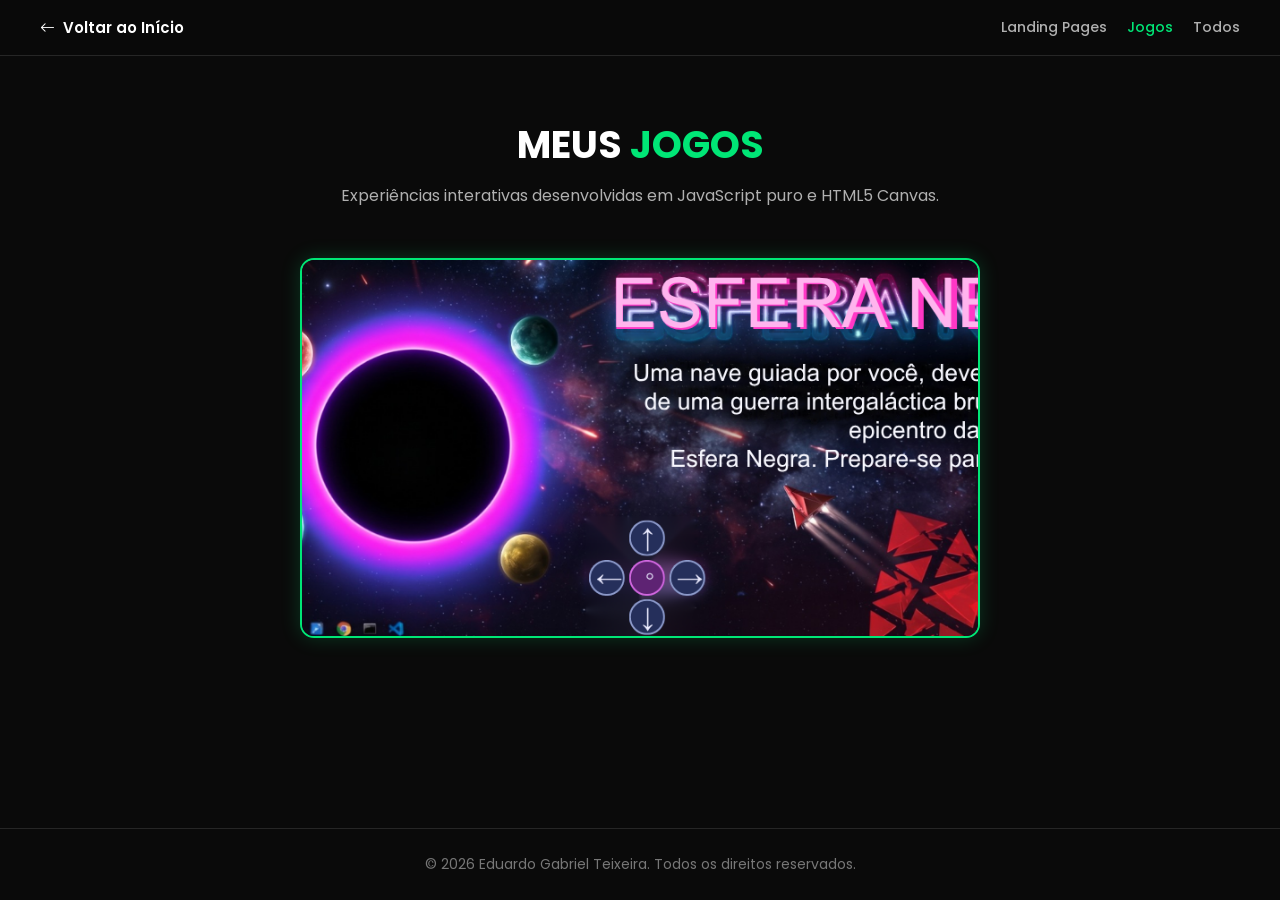
<file: jogos.html>
<!DOCTYPE html>
<html lang="pt-BR">
<head>
    <meta charset="UTF-8">
    <meta name="viewport" content="width=device-width, initial-scale=1.0">
    <title>Eduardo Gabriel | Jogos HTML5 Canvas</title>
    <link rel="preconnect" href="https://fonts.googleapis.com">
    <link rel="preconnect" href="https://fonts.gstatic.com" crossorigin>
    <link href="https://fonts.googleapis.com/css2?family=Poppins:wght@300;400;500;600;700&display=swap" rel="stylesheet">
    <link rel="stylesheet" href="https://cdn.jsdelivr.net/npm/bootstrap-icons@1.11.3/font/bootstrap-icons.min.css">
    <link rel="stylesheet" href="https://cdnjs.cloudflare.com/ajax/libs/font-awesome/6.4.0/css/all.min.css">
    <link rel="stylesheet" href="projetos.css">
</head>
<body>
    <header>
        <nav class="interface header-nav">
            <a href="index.html" class="btn-voltar"><i class="bi bi-arrow-left"></i> Voltar ao Início</a>
            <div class="nav-atalhos">
                <a href="landing.html">Landing Pages</a>
                <a href="jogos.html" class="ativo">Jogos</a>
                <a href="projetos.html">Todos</a>
            </div>
        </nav>
    </header>

    <main>
        <section class="projetos">
            <div class="interface">
                <h2 class="titulo">MEUS <span>JOGOS</span></h2>
                <p class="subtitle">Experiências interativas desenvolvidas em JavaScript puro e HTML5 Canvas.</p>
                
                <div class="flex">
                    <div class="img-port card-jogo">
                        <img src="images/Esfera Negra.png" alt="Esfera Negra na Galáxia">
                        <div class="overlay-port">
                            <p>Esfera Negra na Galáxia</p>
                            <div class="tech">Space Shooter Arcade • HTML5 Canvas &amp; JS</div>
                            <div class="links-projeto">
                                <a href="https://eduardogabrielt.github.io/esfera-negra/" target="_blank" rel="noopener" class="btn-acao-projeto">
                                    <i class="fa-solid fa-gamepad"></i> Jogar Agora
                                </a>
                            </div>
                        </div>
                    </div>
                </div>
            </div>
        </section>
    </main>

    <footer>
        <p>&copy; 2026 Eduardo Gabriel Teixeira. Todos os direitos reservados.</p>
    </footer>
</body>
</html>
</file>
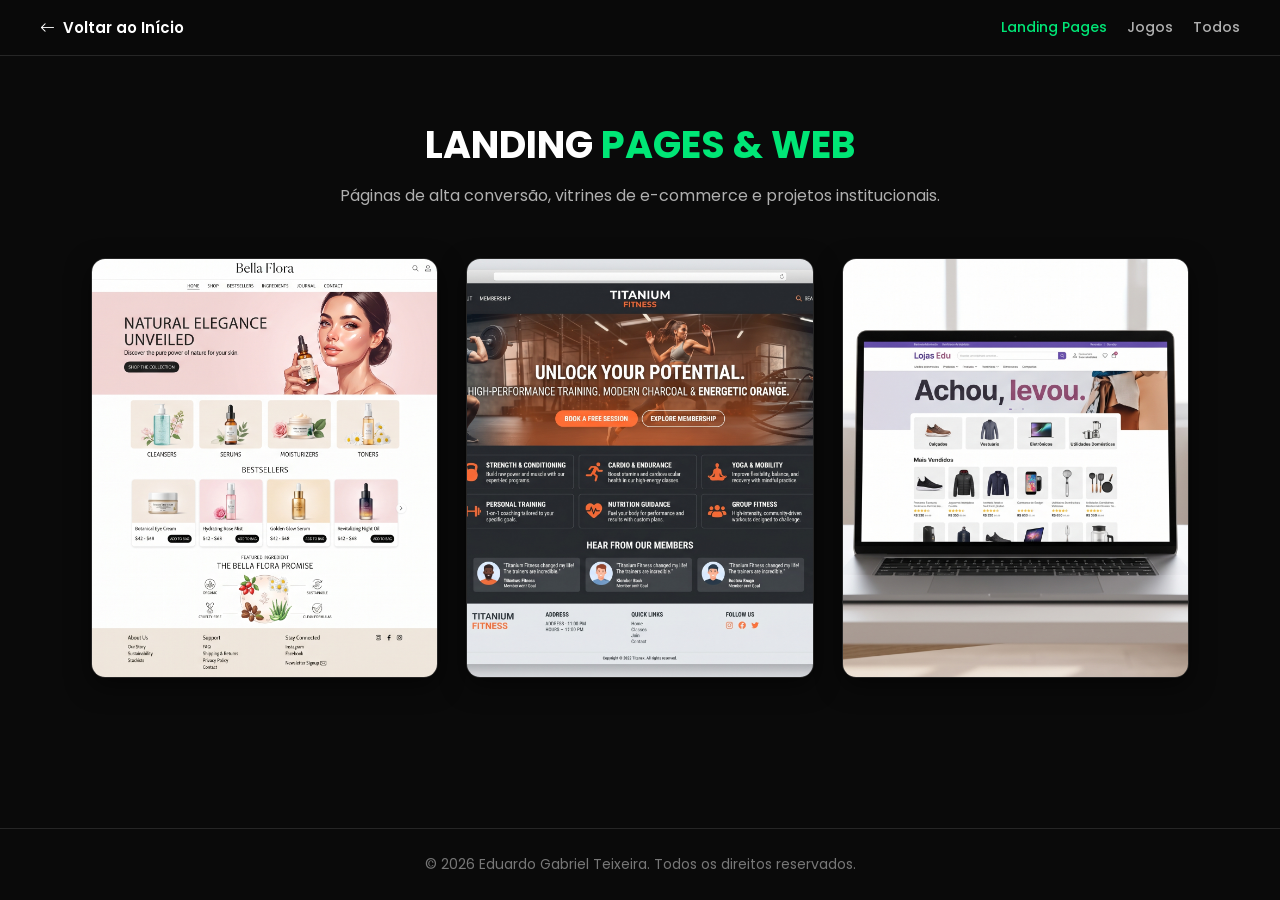
<file: landing.html>
<!DOCTYPE html>
<html lang="pt-BR">
<head>
    <meta charset="UTF-8">
    <meta name="viewport" content="width=device-width, initial-scale=1.0">
    <title>Eduardo Gabriel | Landing Pages & Aplicações Web</title>
    <link rel="preconnect" href="https://fonts.googleapis.com">
    <link rel="preconnect" href="https://fonts.gstatic.com" crossorigin>
    <link href="https://fonts.googleapis.com/css2?family=Poppins:wght@300;400;500;600;700&display=swap" rel="stylesheet">
    <link rel="stylesheet" href="https://cdn.jsdelivr.net/npm/bootstrap-icons@1.11.3/font/bootstrap-icons.min.css">
    <link rel="stylesheet" href="https://cdnjs.cloudflare.com/ajax/libs/font-awesome/6.4.0/css/all.min.css">
    <link rel="stylesheet" href="projetos.css">
</head>
<body>
    <header>
        <nav class="interface header-nav">
            <a href="index.html" class="btn-voltar"><i class="bi bi-arrow-left"></i> Voltar ao Início</a>
            <div class="nav-atalhos">
                <a href="landing.html" class="ativo">Landing Pages</a>
                <a href="jogos.html">Jogos</a>
                <a href="projetos.html">Todos</a>
            </div>
        </nav>
    </header>

    <main>
        <section class="projetos">
            <div class="interface">
                <h2 class="titulo">LANDING <span>PAGES &amp; WEB</span></h2>
                <p class="subtitle">Páginas de alta conversão, vitrines de e-commerce e projetos institucionais.</p>
                
                <div class="flex">
                    <div class="img-port">
                        <img src="images/projeto1.jfif" alt="Bella Flora - Landing Page">
                        <div class="overlay-port">
                            <p>Bella Flora</p>
                            <div class="tech">Landing Page de Alta Conversão</div>
                            <div class="links-projeto">
                                <a href="https://eduardogabrielt.github.io/site-ale-liu/" target="_blank" rel="noopener" class="btn-acao-projeto">
                                    <i class="bi bi-box-arrow-up-right"></i> Ver Projeto
                                </a>
                            </div>
                        </div>
                    </div>

                    <div class="img-port">
                        <img src="images/projeto2.jfif" alt="Academia Fit Pro">
                        <div class="overlay-port">
                            <p>Academia Fit Pro</p>
                            <div class="tech">Landing Page Institucional</div>
                            <div class="links-projeto">
                                <a href="index.html#contato" class="btn-acao-projeto">
                                    <i class="bi bi-chat-dots"></i> Solicitar Similar
                                </a>
                            </div>
                        </div>
                    </div>

                    <div class="img-port">
                        <img src="images/projeto3.jfif" alt="Loja Virtual E-commerce">
                        <div class="overlay-port">
                            <p>Vitrine E-Commerce</p>
                            <div class="tech">Catálogo Dinâmico &amp; Responsivo</div>
                            <div class="links-projeto">
                                <a href="https://eduardogabrielt.github.io/lojaedu2026/#produtos" target="_blank" rel="noopener" class="btn-acao-projeto">
                                    <i class="bi bi-cart3"></i> Acessar Loja
                                </a>
                            </div>
                        </div>
                    </div>
                </div>
            </div>
        </section>
    </main>

    <footer>
        <p>&copy; 2026 Eduardo Gabriel Teixeira. Todos os direitos reservados.</p>
    </footer>
</body>
</html>
</file>
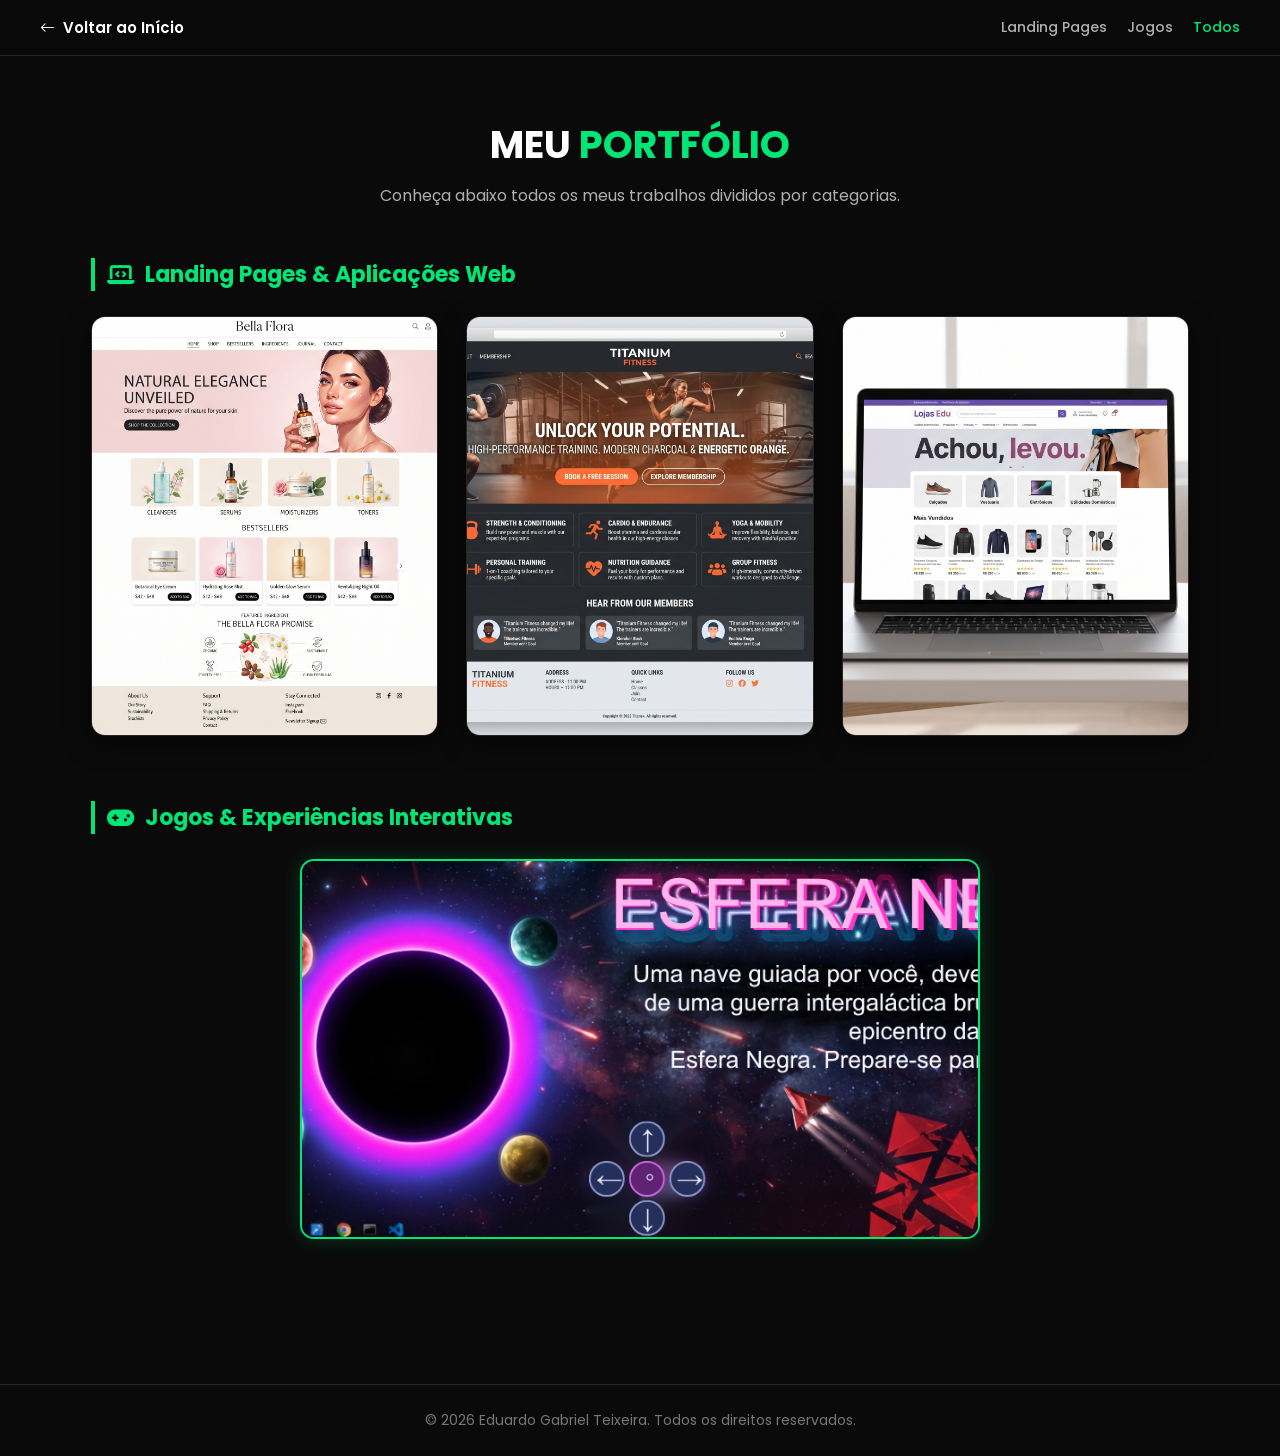
<file: projetos.html>
<!DOCTYPE html>
<html lang="pt-BR">
<head>
    <meta charset="UTF-8">
    <meta name="viewport" content="width=device-width, initial-scale=1.0">
    <title>Eduardo Gabriel | Portfólio Completo</title>
    <link rel="preconnect" href="https://fonts.googleapis.com">
    <link rel="preconnect" href="https://fonts.gstatic.com" crossorigin>
    <link href="https://fonts.googleapis.com/css2?family=Poppins:wght@300;400;500;600;700&display=swap" rel="stylesheet">
    <link rel="stylesheet" href="https://cdn.jsdelivr.net/npm/bootstrap-icons@1.11.3/font/bootstrap-icons.min.css">
    <link rel="stylesheet" href="https://cdnjs.cloudflare.com/ajax/libs/font-awesome/6.4.0/css/all.min.css">
    <link rel="stylesheet" href="projetos.css">
</head>
<body>
    <header>
        <nav class="interface header-nav">
            <a href="index.html" class="btn-voltar"><i class="bi bi-arrow-left"></i> Voltar ao Início</a>
            <div class="nav-atalhos">
                <a href="landing.html">Landing Pages</a>
                <a href="jogos.html">Jogos</a>
                <a href="projetos.html" class="ativo">Todos</a>
            </div>
        </nav>
    </header>

    <main>
        <section class="projetos">
            <div class="interface">
                <h2 class="titulo">MEU <span>PORTFÓLIO</span></h2>
                <p class="subtitle">Conheça abaixo todos os meus trabalhos divididos por categorias.</p>
                
                <!-- SECÇÃO 1: LANDING PAGES & APLICAÇÕES WEB -->
                <div id="landing" class="categoria-secao">
                    <h3 class="subtitulo-categoria">
                        <i class="fa-solid fa-laptop-code"></i> Landing Pages &amp; Aplicações Web
                    </h3>
                    
                    <div class="flex">
                        <div class="img-port">
                            <img src="images/projeto1.jfif" alt="Landing Page Bella Flora">
                            <div class="overlay-port">
                                <p>Bella Flora</p>
                                <div class="tech">Landing Page de Alta Conversão</div>
                                <div class="links-projeto">
                                    <a href="#" target="_blank" rel="noopener" class="btn-acao-projeto">
                                        <i class="bi bi-box-arrow-up-right"></i> Ver Projeto
                                    </a>
                                </div>
                            </div>
                        </div>

                        <div class="img-port">
                            <img src="images/projeto2.jfif" alt="Landing Page Academia Fit Pro">
                            <div class="overlay-port">
                                <p>Academia Fit Pro</p>
                                <div class="tech">Landing Page Institucional</div>
                                <div class="links-projeto">
                                    <a href="index.html#contato" class="btn-acao-projeto">
                                        <i class="bi bi-chat-dots"></i> Solicitar Similar
                                    </a>
                                </div>
                            </div>
                        </div>

                        <div class="img-port">
                            <img src="images/projeto3.jfif" alt="Vitrine E-Commerce">
                            <div class="overlay-port">
                                <p>Vitrine E-Commerce</p>
                                <div class="tech">Catálogo Dinâmico &amp; Responsivo</div>
                                <div class="links-projeto">
                                    <a href="https://eduardogabrielt.github.io/lojaedu2026/#produtos" target="_blank" rel="noopener" class="btn-acao-projeto">
                                        <i class="bi bi-cart3"></i> Acessar Loja
                                    </a>
                                </div>
                            </div>
                        </div>
                    </div>
                </div>

                <!-- SECÇÃO 2: JOGOS & EXPERIÊNCIAS INTERATIVAS -->
                <div id="jogos" class="categoria-secao">
                    <h3 class="subtitulo-categoria">
                        <i class="fa-solid fa-gamepad"></i> Jogos &amp; Experiências Interativas
                    </h3>
                    
                    <div class="flex">
                        <div class="img-port card-jogo">
                            <img src="images/Esfera Negra.png" alt="Esfera Negra na Galáxia">
                            <div class="overlay-port">
                                <p>Esfera Negra na Galáxia</p>
                                <div class="tech">Space Shooter Arcade • HTML5 Canvas &amp; JS</div>
                                <div class="links-projeto">
                                    <a href="https://eduardogabrielt.github.io/esfera-negra/" target="_blank" rel="noopener" class="btn-acao-projeto">
                                        <i class="fa-solid fa-gamepad"></i> Jogar Agora
                                    </a>
                                </div>
                            </div>
                        </div>
                    </div>
                </div>

            </div>
        </section>
    </main>

    <footer>
        <p>&copy; 2026 Eduardo Gabriel Teixeira. Todos os direitos reservados.</p>
    </footer>
</body>
</html>
</file>
<file: projetos.css>
/* =========================================
   ESTILOS DAS PÁGINAS DE PROJETOS, LANDING E JOGOS
   ========================================= */
:root {
    --bg-main: #0a0a0a;
    --bg-card: #141414;
    --border-color: #262626;
    --primary: #00e676;
    --primary-hover: #00c853;
    --text-main: #ffffff;
    --text-muted: #b0b0b0;
}

* {
    margin: 0;
    padding: 0;
    box-sizing: border-box;
    font-family: 'Poppins', sans-serif;
}

body {
    background-color: var(--bg-main);
    color: var(--text-main);
    overflow-x: hidden;
    min-height: 100vh;
    display: flex;
    flex-direction: column;
}

header {
    background-color: rgba(10, 10, 10, 0.95);
    backdrop-filter: blur(10px);
    border-bottom: 1px solid var(--border-color);
    position: sticky;
    top: 0;
    width: 100%;
    z-index: 1000;
}

.interface {
    max-width: 1200px;
    margin: 0 auto;
    padding: 0 4%;
}

.header-nav {
    display: flex;
    justify-content: space-between;
    align-items: center;
    padding: 16px 0;
}

.btn-voltar {
    color: var(--text-main);
    text-decoration: none;
    font-weight: 600;
    font-size: 15px;
    display: inline-flex;
    align-items: center;
    gap: 8px;
    transition: color 0.3s;
}

.btn-voltar:hover {
    color: var(--primary);
}

.nav-atalhos {
    display: flex;
    gap: 20px;
}

.nav-atalhos a {
    color: var(--text-muted);
    text-decoration: none;
    font-size: 14px;
    font-weight: 500;
    transition: color 0.3s;
}

.nav-atalhos a:hover,
.nav-atalhos a.ativo {
    color: var(--primary);
}

main {
    flex: 1;
}

.projetos {
    padding: 60px 0 80px;
}

.projetos h2.titulo {
    color: var(--text-main);
    font-size: clamp(26px, 4vw, 38px);
    text-align: center;
    text-transform: uppercase;
    margin-bottom: 10px;
}

.projetos h2.titulo span {
    color: var(--primary);
}

.projetos .subtitle {
    text-align: center;
    color: var(--text-muted);
    margin-bottom: 50px;
    font-size: 16px;
}

.categoria-secao {
    margin-bottom: 65px;
    scroll-margin-top: 90px;
}

.subtitulo-categoria {
    color: var(--primary);
    font-size: 22px;
    margin-bottom: 25px;
    border-left: 4px solid var(--primary);
    padding-left: 12px;
    display: flex;
    align-items: center;
    gap: 10px;
}

/* Grid Responsivo de Cards */
.flex {
    display: grid;
    grid-template-columns: repeat(auto-fill, minmax(320px, 1fr));
    gap: 28px;
}

.img-port {
    height: 420px;
    position: relative;
    border-radius: 14px;
    overflow: hidden;
    background-color: var(--bg-card);
    border: 1px solid var(--border-color);
    box-shadow: 0 8px 25px rgba(0, 0, 0, 0.5);
    transition: all 0.3s ease;
}

.img-port:hover {
    border-color: var(--primary);
    transform: translateY(-6px);
    box-shadow: 0 12px 30px rgba(0, 230, 118, 0.2);
}

.img-port img {
    width: 100%;
    height: 100%;
    object-fit: cover;
    object-position: top center;
    transition: transform 0.5s ease;
}

.img-port:hover img {
    transform: scale(1.05);
}

/* Card de Jogo */
.card-jogo {
    grid-column: 1 / -1;
    max-width: 680px;
    width: 100%;
    height: 380px;
    margin: 0 auto;
    border: 2px solid var(--primary);
    box-shadow: 0 0 20px rgba(0, 230, 118, 0.2);
}

.card-jogo img {
    object-fit: cover;
    object-position: center;
}

/* Overlay dos Cards */
.overlay-port {
    position: absolute;
    inset: 0;
    background: linear-gradient(180deg, rgba(10, 10, 10, 0.2) 0%, rgba(10, 10, 10, 0.95) 85%);
    display: flex;
    flex-direction: column;
    align-items: center;
    justify-content: flex-end;
    padding: 30px 20px;
    text-align: center;
    opacity: 0;
    transition: opacity 0.35s ease;
}

.img-port:hover .overlay-port {
    opacity: 1;
}

.overlay-port p {
    color: var(--text-main);
    font-size: 22px;
    font-weight: 700;
    margin-bottom: 6px;
}

.overlay-port .tech {
    color: var(--primary);
    font-size: 14px;
    font-weight: 500;
    margin-bottom: 18px;
}

.links-projeto {
    display: flex;
    gap: 12px;
}

.btn-acao-projeto {
    background-color: var(--primary);
    color: var(--bg-main);
    padding: 10px 22px;
    border-radius: 30px;
    font-weight: 700;
    font-size: 14px;
    text-decoration: none;
    display: inline-flex;
    align-items: center;
    gap: 8px;
    transition: all 0.25s ease;
}

.btn-acao-projeto:hover {
    background-color: #ffffff;
    transform: scale(1.05);
}

footer {
    text-align: center;
    padding: 25px 4%;
    color: #777;
    border-top: 1px solid var(--border-color);
    font-size: 14px;
}

/* Em dispositivos touch/mobile, mostra as informações do card sempre visíveis na base */
@media (max-width: 768px) {
    .projetos {
        padding: 40px 0 60px;
    }

    .flex {
        grid-template-columns: 1fr;
    }

    .img-port,
    .card-jogo {
        height: 320px;
    }

    .overlay-port {
        opacity: 1;
        background: linear-gradient(180deg, rgba(10, 10, 10, 0.05) 0%, rgba(10, 10, 10, 0.92) 70%);
        padding: 20px 15px;
    }

    .nav-atalhos {
        gap: 12px;
    }
}
</file>
